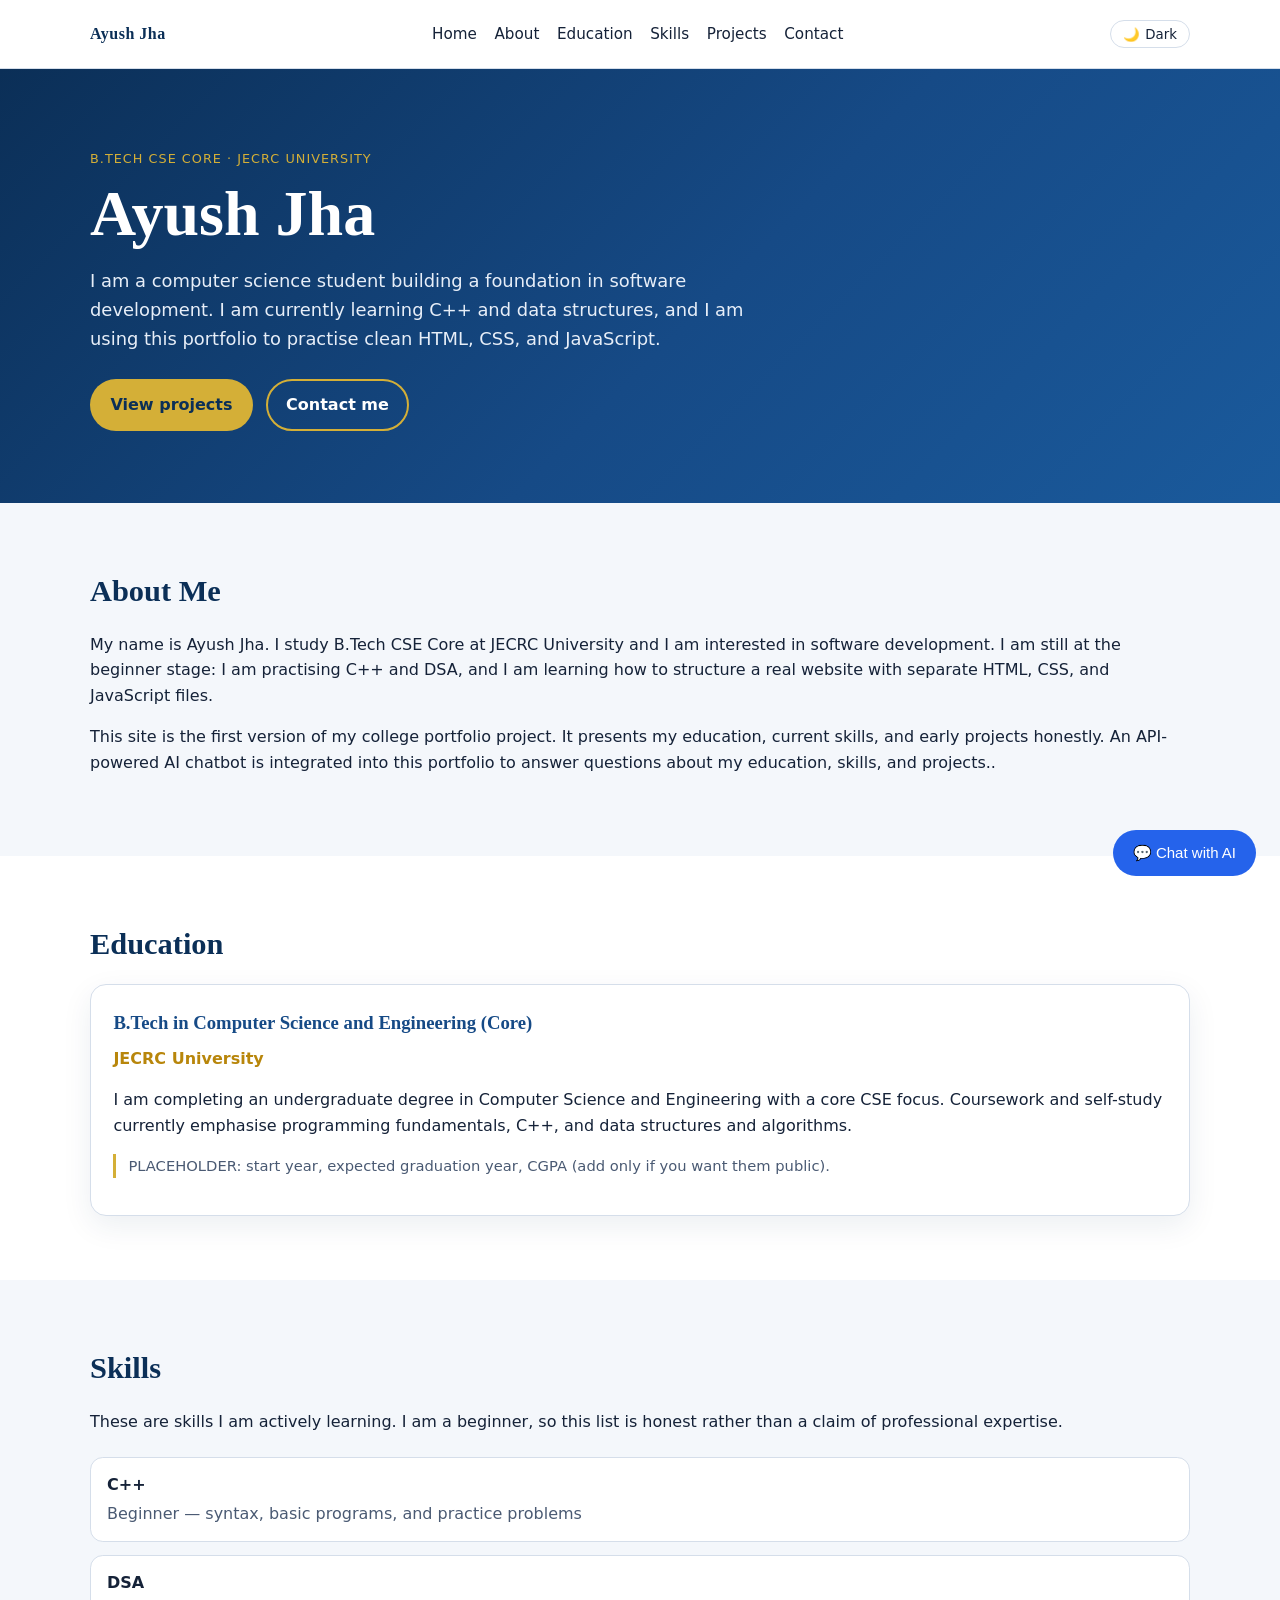
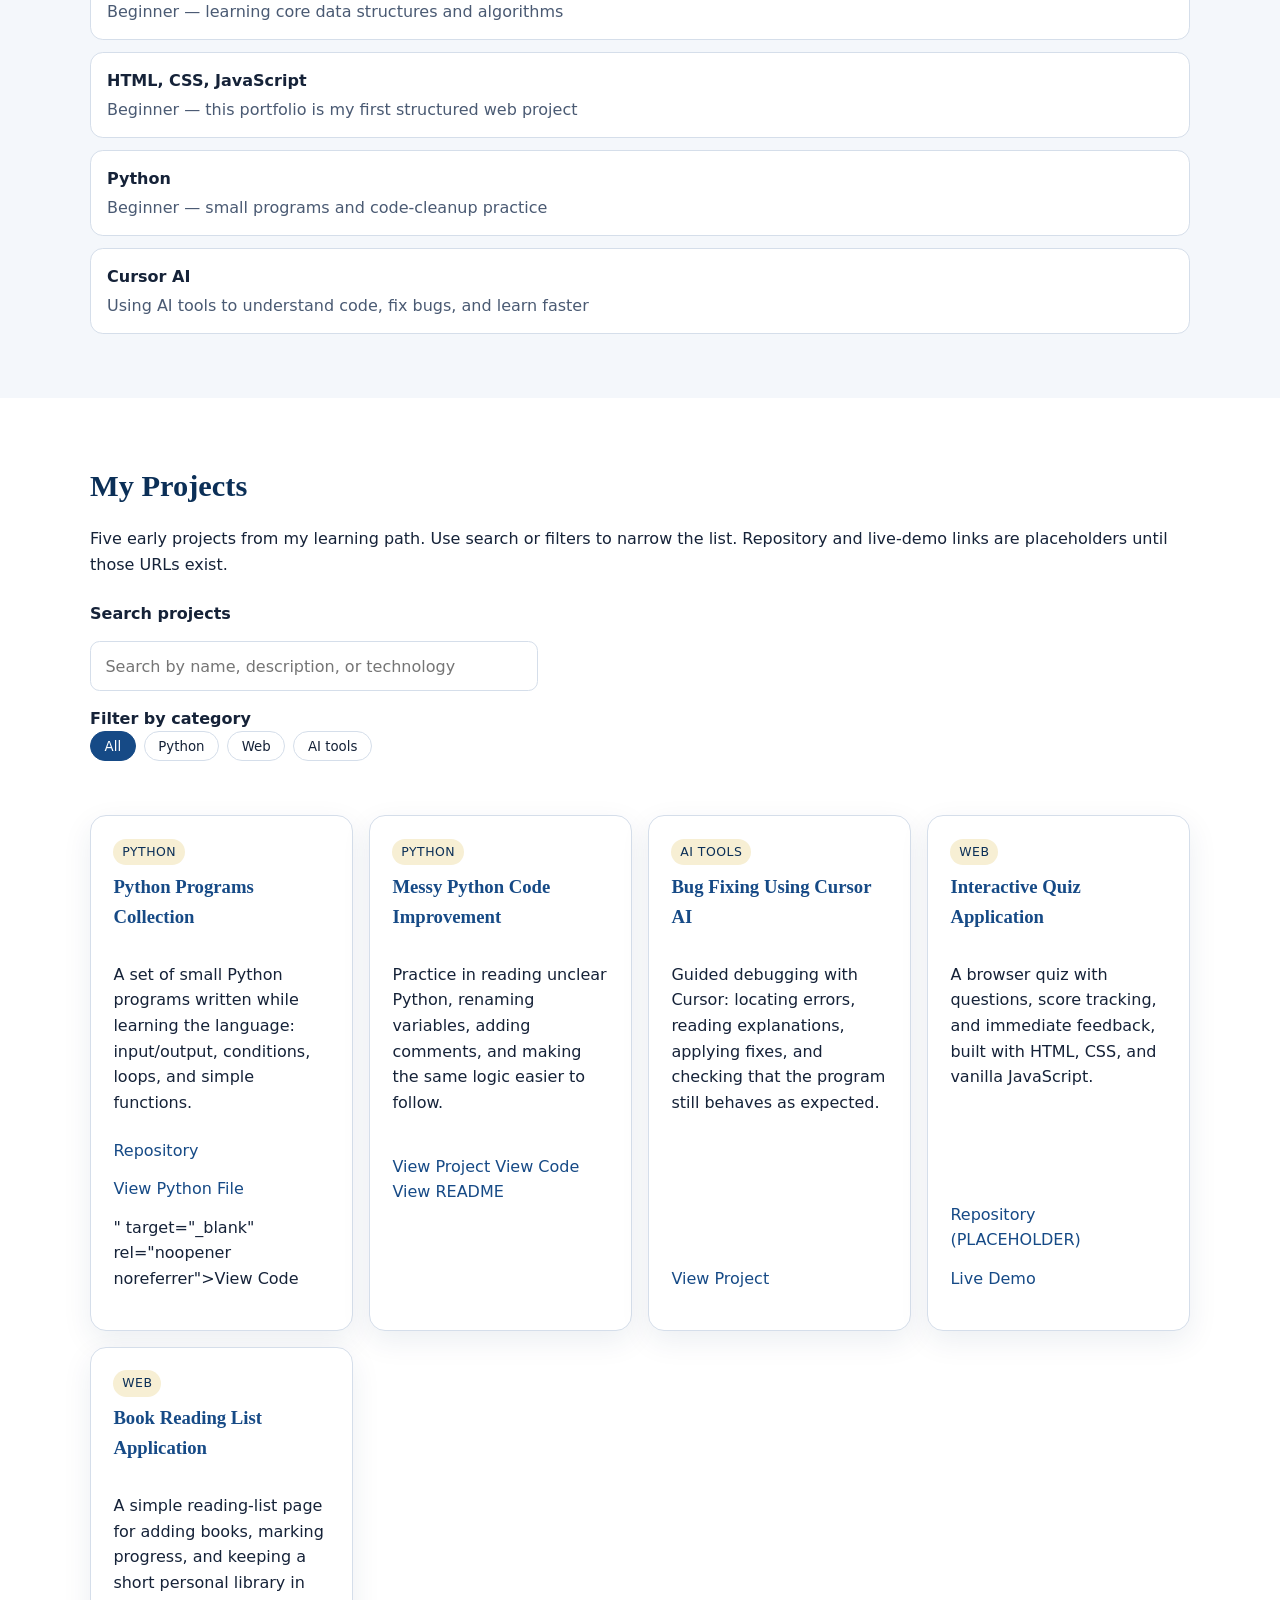
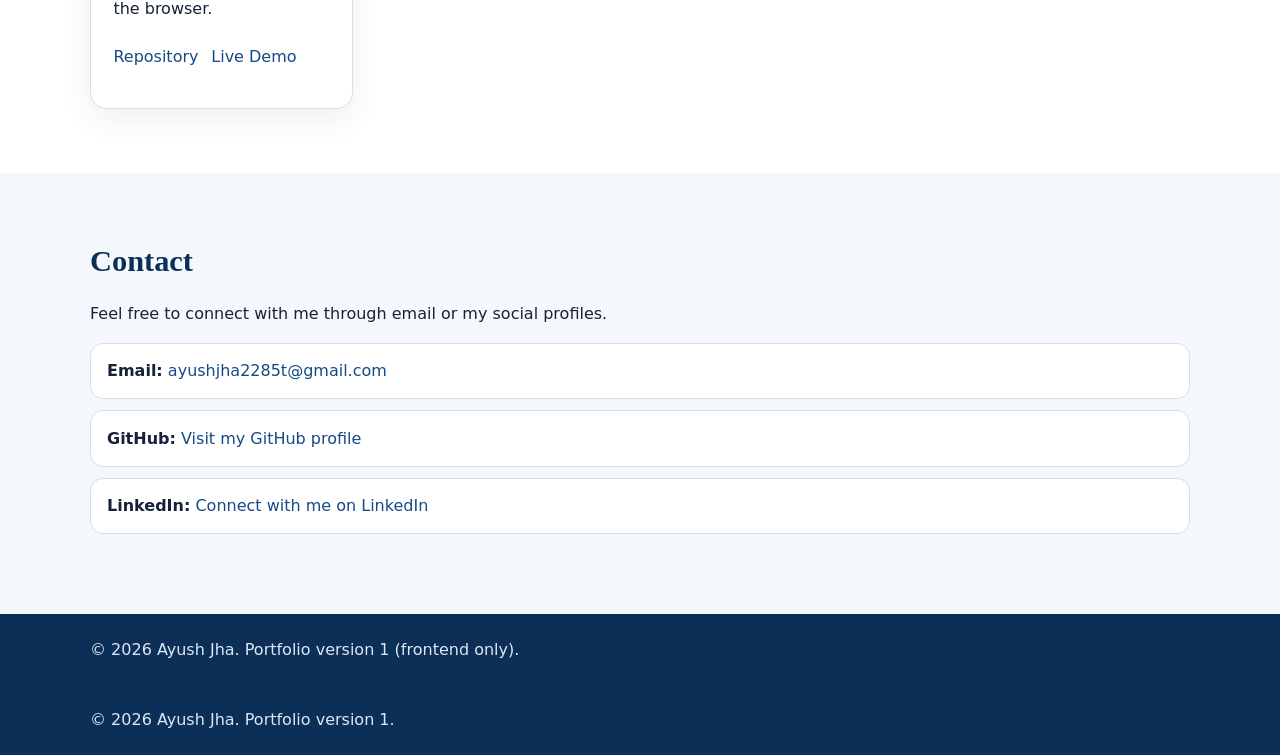
<file: index.html>
<!DOCTYPE html>
<html lang="en">
  <head>
    <meta charset="UTF-8" />
    <meta name="viewport" content="width=device-width, initial-scale=1.0" />
    <meta
      name="description"
      content="Personal portfolio of Ayush Jha, B.Tech CSE student at JECRC University."
    />
    <title>Ayush Jha | Portfolio</title>
    <!-- Styles live in a separate file so HTML stays easy to read. -->
    <link rel="stylesheet" href="style.css" />
  </head>
  <body>
    <a class="skip-link" href="#main">Skip to main content</a>

    <header class="site-header">
      <div class="container header-inner">
        <a class="logo" href="#home">Ayush Jha</a>

        <!-- Desktop navigation. On small screens this becomes a slide-down menu. -->
        <nav class="site-nav" id="primary-nav" aria-label="Primary">
          <ul class="nav-list">
            <li><a href="#home">Home</a></li>
            <li><a href="#about">About</a></li>
            <li><a href="#education">Education</a></li>
            <li><a href="#skills">Skills</a></li>
            <li><a href="#projects">Projects</a></li>
            <li><a href="#contact">Contact</a></li>
          </ul>
        </nav>

        <div class="header-actions">
          <button
            type="button"
            class="theme-toggle"
            id="theme-toggle"
            aria-label="Switch to dark mode"
          >
            <span class="theme-toggle-icon" aria-hidden="true">🌙</span>
            <span class="theme-toggle-text">Dark</span>
          </button>

          <button
            type="button"
            class="nav-toggle"
            id="nav-toggle"
            aria-expanded="false"
            aria-controls="primary-nav"
            aria-label="Open menu"
          >
            <span class="nav-toggle-bar"></span>
            <span class="nav-toggle-bar"></span>
            <span class="nav-toggle-bar"></span>
          </button>
        </div>
      </div>
    </header>

    <main id="main">
      <!-- HOME -->
      <section class="hero" id="home">
        <div class="container hero-inner">
          <p class="eyebrow">B.Tech CSE Core · JECRC University</p>
          <h1>Ayush Jha</h1>
          <p class="hero-lead">
            I am a computer science student building a foundation in software
            development. I am currently learning C++ and data structures, and I
            am using this portfolio to practise clean HTML, CSS, and JavaScript.
          </p>
          <div class="hero-actions">
            <a class="btn btn-primary" href="#projects">View projects</a>
            <a class="btn btn-secondary" href="#contact">Contact me</a>
          </div>
        </div>
      </section>

      <!-- ABOUT -->
      <section class="section" id="about">
        <div class="container">
          <h2>About Me</h2>
          <p>
            My name is Ayush Jha. I study B.Tech CSE Core at JECRC University
            and I am interested in software development. I am still at the
            beginner stage: I am practising C++ and DSA, and I am learning how
            to structure a real website with separate HTML, CSS, and JavaScript
            files.
          </p>
          <p>
            This site is the first version of my college portfolio project. It
            presents my education, current skills, and early projects honestly.
            An API-powered AI chatbot is integrated into this portfolio to answer questions about my education, skills, and projects..
          </p>
        </div>
      </section>

      <!-- EDUCATION -->
      <section class="section section-alt" id="education">
        <div class="container">
          <h2>Education</h2>
          <article class="edu-card">
            <h3>B.Tech in Computer Science and Engineering (Core)</h3>
            <p class="edu-meta">JECRC University</p>
            <p>
              I am completing an undergraduate degree in Computer Science and
              Engineering with a core CSE focus. Coursework and self-study
              currently emphasise programming fundamentals, C++, and data
              structures and algorithms.
            </p>
            <p class="placeholder-note">
              PLACEHOLDER: start year, expected graduation year, CGPA (add only
              if you want them public).
            </p>
          </article>
        </div>
      </section>

      <!-- SKILLS -->
      <section class="section" id="skills">
        <div class="container">
          <h2>Skills</h2>
          <p>
            These are skills I am actively learning. I am a beginner, so this
            list is honest rather than a claim of professional expertise.
          </p>
          <ul class="skill-list">
            <li>
              <strong>C++</strong>
              <span>Beginner — syntax, basic programs, and practice problems</span>
            </li>
            <li>
              <strong>DSA</strong>
              <span>Beginner — learning core data structures and algorithms</span>
            </li>
            <li>
              <strong>HTML, CSS, JavaScript</strong>
              <span>Beginner — this portfolio is my first structured web project</span>
            </li>
            <li>
              <strong>Python</strong>
              <span>Beginner — small programs and code-cleanup practice</span>
            </li>
            <li>
              <strong>Cursor AI</strong>
              <span>Using AI tools to understand code, fix bugs, and learn faster</span>
            </li>
          </ul>
        </div>
      </section>

      <!-- PROJECTS -->
      <section class="section section-alt" id="projects">
        <div class="container">
          <h2>My Projects</h2>
          <p>
            Five early projects from my learning path. Use search or filters to
            narrow the list. Repository and live-demo links are placeholders
            until those URLs exist.
          </p>

          <div class="project-toolbar">
            <label class="search-label" for="project-search">Search projects</label>
            <input
              type="search"
              id="project-search"
              placeholder="Search by name, description, or technology"
            />

            <fieldset class="filter-group">
              <legend>Filter by category</legend>
              <button type="button" class="filter-btn is-active" data-filter="all">
                All
              </button>
              <button type="button" class="filter-btn" data-filter="python">
                Python
              </button>
              <button type="button" class="filter-btn" data-filter="web">
                Web
              </button>
              <button type="button" class="filter-btn" data-filter="ai">
                AI tools
              </button>
            </fieldset>
          </div>

          <p class="filter-status" id="filter-status" aria-live="polite"></p>

          <div class="project-grid" id="project-grid">
            <article
              class="project-card"
              data-category="python" 
              data-search="python programs collection beginner scripts"
            >
              <p class="project-tag">Python</p>
              <h3>Python Programs Collection</h3>
              <p>
                A set of small Python programs written while learning the
                language: input/output, conditions, loops, and simple functions.
              </p>
              <p class="project-links">
                <a href="https://github.com/ayushjha2285t-sudo/my_portfolio2461/tree/main/python-programs" target="_blank" rel="noopener noreferrer">Repository</a>
                
                <a href="https://github.com/ayushjha2285t-sudo/my_portfolio2461/blob/main/python-programs/programs.py" target="_blank" rel="noopener noreferrer">View Python File</a>" target="_blank" rel="noopener noreferrer">View Code</a>
              </p>
            </article>

            <article
              class="project-card"
              data-category="python"
              data-search="messy python code improvement refactor cleanup"
            >
              <p class="project-tag">Python</p>
              <h3>Messy Python Code Improvement</h3>
              <p>
                Practice in reading unclear Python, renaming variables, adding
                comments, and making the same logic easier to follow.
              </p>
             <p>
    <a href="https://github.com/ayushjha2285t-sudo/my_portfolio2461/tree/main/messy-python-code" target="_blank" rel="noopener noreferrer">View Project</a>
    <a href="https://github.com/ayushjha2285t-sudo/my_portfolio2461/blob/main/messy-python-code/messy_code.py" target="_blank" rel="noopener noreferrer">View Code</a>
    <a href="https://github.com/ayushjha2285t-sudo/my_portfolio2461/blob/main/messy-python-code/README.md" target="_blank" rel="noopener noreferrer">View README</a>
</p>
            </article>

            <article
              class="project-card"
              data-category="ai"
              data-search="bug fixing using cursor ai debugging"
            >
              <p class="project-tag">AI tools</p>
              <h3>Bug Fixing Using Cursor AI</h3>
              <p>
                Guided debugging with Cursor: locating errors, reading
                explanations, applying fixes, and checking that the program
                still behaves as expected.
              </p>
              <p class="project-links">
                <a href="https://github.com/ayushjha2285t-sudo/my_portfolio2461/tree/main/bug-fixing-cursor-ai" target="_blank" rel="noopener noreferrer">View Project</a>
         
                
              </p>
            </article>

            <article
              class="project-card"
              data-category="web"
              data-search="interactive quiz application html css javascript"
            >
              <p class="project-tag">Web</p>
              <h3>Interactive Quiz Application</h3>
              <p>
                A browser quiz with questions, score tracking, and immediate
                feedback, built with HTML, CSS, and vanilla JavaScript.
              </p>
              <p class="project-links">
                <a href="#projects" data-placeholder-link="true"
                  >Repository (PLACEHOLDER)</a
                >
                <a href="quiz-app/index.html" target="_blank" rel="noopener noreferrer">
                  Live Demo
              </a>
              </p>
            </article>

            <article
              class="project-card"
              data-category="web"
              data-search="book reading list application html css javascript"
            >
              <p class="project-tag">Web</p>
              <h3>Book Reading List Application</h3>
              <p>
                A simple reading-list page for adding books, marking progress,
                and keeping a short personal library in the browser.
              </p>
              <p class="project-links">
                <a href="https://github.com/ayushjha2285t-sudo/PORTFOLIO/tree/main/book-reading-list"
                   target="_blank" rel="noopener noreferrer">Repository</a>
                <a href="book-reading-list/index.html"
                   target="_blank" rel="noopener noreferrer">Live Demo</a>
            </p>
        
            </article>
          </div>
        </div>
      </section>

      <!-- CONTACT -->
      <!-- CONTACT -->
<section class="section" id="contact">
  <div class="container">
    <h2>Contact</h2>
    <p>
      Feel free to connect with me through email or my social profiles.
    </p>

    <ul class="contact-list">
      <li>
        <strong>Email:</strong>
        <a href="mailto:ayushjha2285t@gmail.com">
          ayushjha2285t@gmail.com
        </a>
      </li>

      <li>
        <strong>GitHub:</strong>
        <a
          href="https://github.com/ayushjha2285t-sudo"
          target="_blank"
          rel="noopener noreferrer"
        >
          Visit my GitHub profile
        </a>
      </li>

      <li>
        <strong>LinkedIn:</strong>
        <a
          href="https://www.linkedin.com/in/ayush-jha-2b986437b/?isSelfProfile=true"
          target="_blank"
          rel="noopener noreferrer"
        >
          Connect with me on LinkedIn
        </a>
      </li>
    </ul>
  </div>
</section>
    </main>

    <footer class="site-footer">
      <div class="container">
        <p>&copy; 2026 Ayush Jha. Portfolio version 1 (frontend only).</p>
      </div>
    </footer>

    <footer class="site-footer">
      <div class="container">
        <p>&copy; 2026 Ayush Jha. Portfolio version 1.</p>
      </div>
    </footer>
  
    <!-- Floating AI Chatbot -->
    <div id="chatbot">
      <button id="chat-toggle" type="button">💬 Chat with AI</button>
  
      <div id="chat-window" hidden>
        <div id="chat-messages">
          Hi! Ask me about my portfolio.
        </div>
  
        <form id="chat-form">
          <input
            id="chat-input"
            type="text"
            placeholder="Type your message..."
            required
          />
          <button id="chat-send" type="submit">Send</button>
        </form>
      </div>
    </div>
  
    <script src="script.js"></script>
  </body>
  </html>
</file>
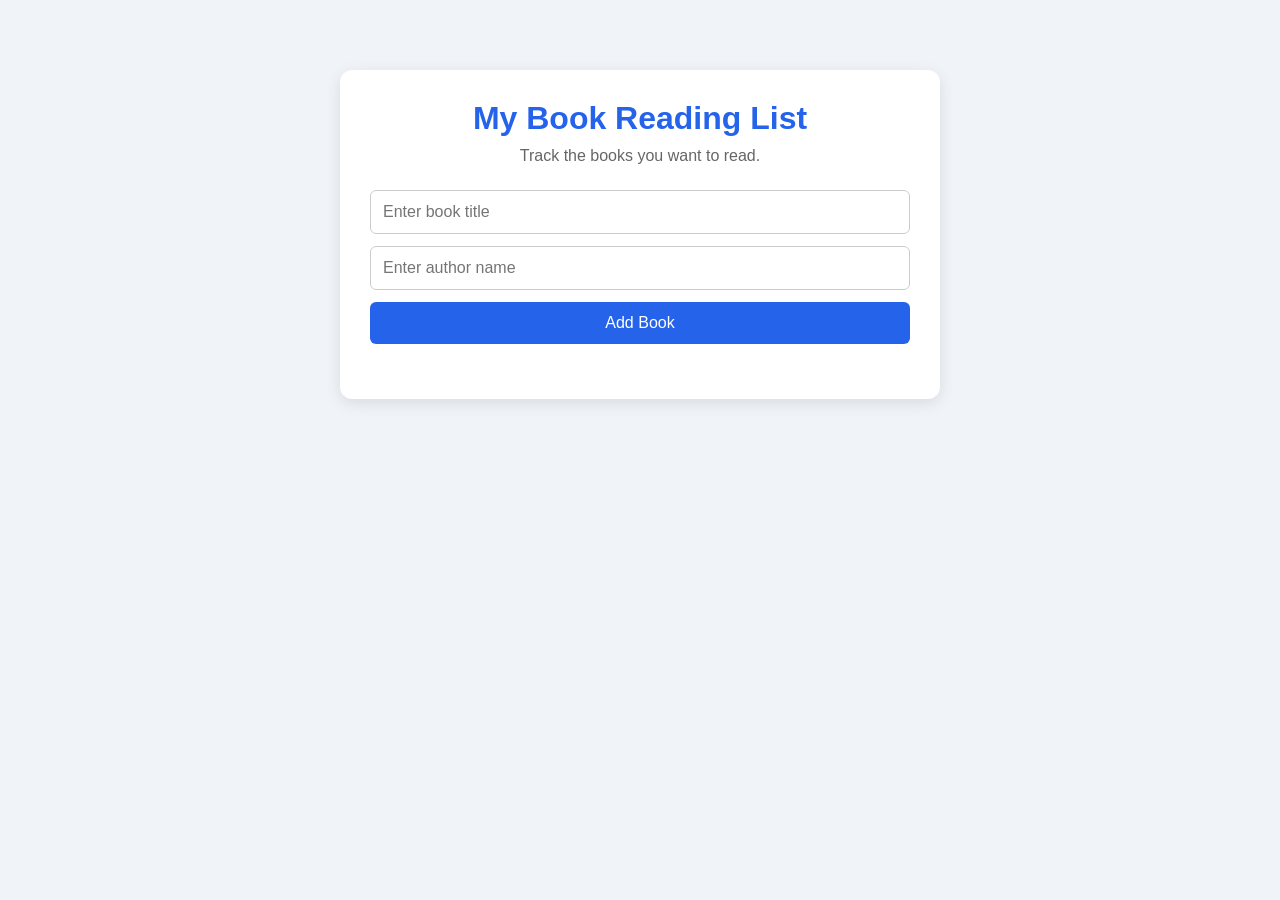
<file: book-reading-list/index.html>
<!DOCTYPE html>
<html lang="en">
<head>
    <meta charset="UTF-8">
    <meta name="viewport" content="width=device-width, initial-scale=1.0">
    <title>Book Reading List</title>
    <link rel="stylesheet" href="style.css">
</head>
<body>
    <div class="container">
        <h1>My Book Reading List</h1>
        <p>Track the books you want to read.</p>

        <form id="bookForm">
            <input type="text" id="bookTitle" placeholder="Enter book title" required>
            <input type="text" id="bookAuthor" placeholder="Enter author name" required>
            <button type="submit">Add Book</button>
        </form>

        <ul id="bookList"></ul>
    </div>

    <script src="script.js"></script>
</body>
</html>
</file>
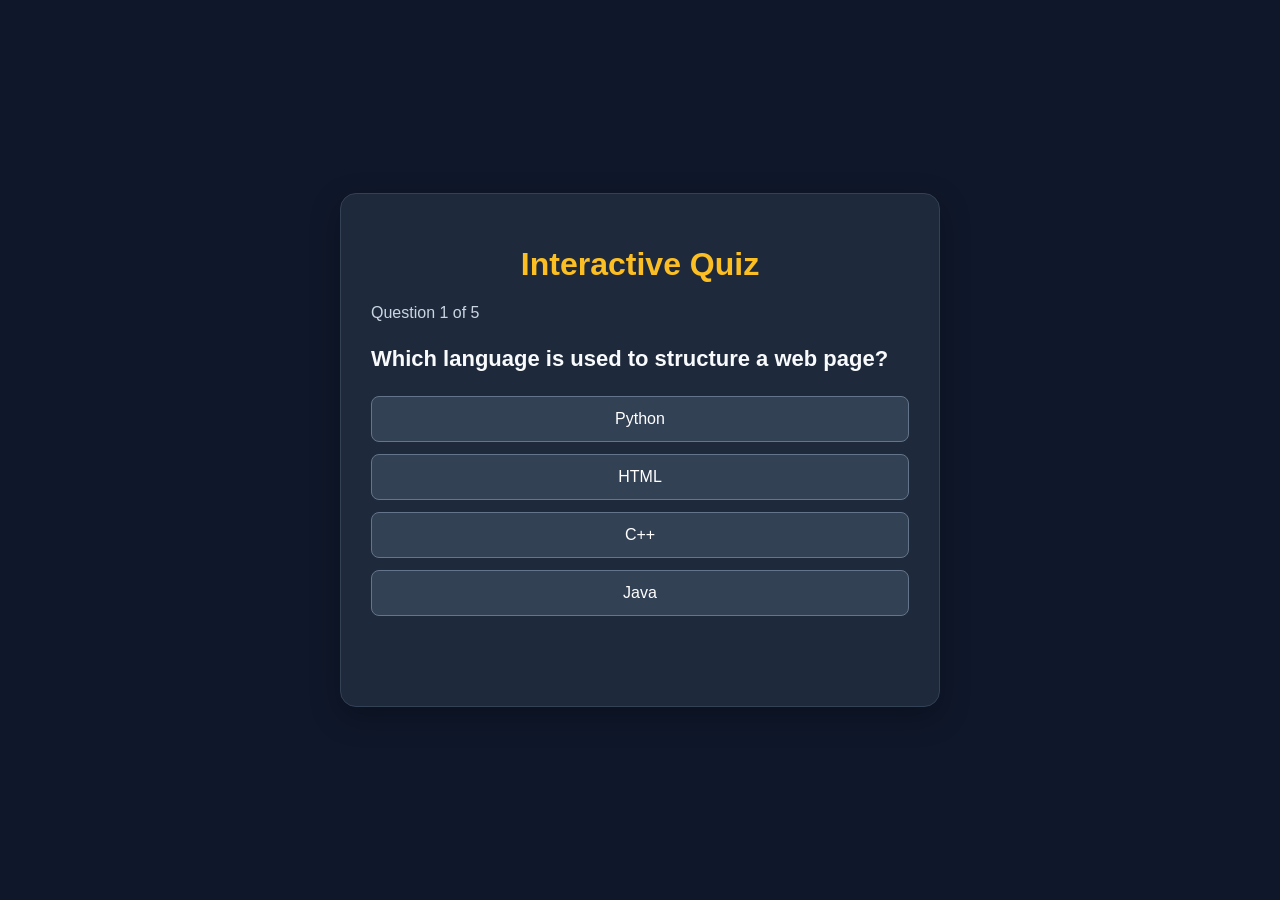
<file: quiz-app/index.html>
<!DOCTYPE html>
<html lang="en">
<head>
  <meta charset="UTF-8">
  <meta name="viewport" content="width=device-width, initial-scale=1.0">
  <title>Interactive Quiz</title>
  <link rel="stylesheet" href="style.css">
</head>
<body>
  <main class="quiz-container">
    <h1>Interactive Quiz</h1>
    <p id="progress">Question 1 of 5</p>
    <h2 id="question">Loading question...</h2>
    <div id="answers"></div>
    <p id="feedback" aria-live="polite"></p>
    <button id="next-btn" hidden>Next Question</button>
    <p id="score"></p>
  </main>
  <script src="script.js"></script>
</body>
</html>
</file>
<file: style.css>
/* Colour tokens: professional blue, white, and gold.
   Dark mode overrides the same names so components stay simple. */
:root {
  --blue-900: #0b2f57;
  --blue-700: #164a86;
  --blue-500: #1f6fbf;
  --gold-600: #b8860b;
  --gold-500: #d4af37;
  --gold-100: #f7efd4;
  --white: #ffffff;
  --bg: #f4f7fb;
  --bg-alt: #ffffff;
  --text: #152238;
  --muted: #4a5a73;
  --border: #d5deea;
  --shadow: 0 10px 30px rgba(11, 47, 87, 0.08);
  --header-bg: rgba(255, 255, 255, 0.92);
  --card-bg: #ffffff;
  --focus: #1f6fbf;
}

html[data-theme="dark"] {
  --bg: #0d1624;
  --bg-alt: #121d2e;
  --text: #e8eef7;
  --muted: #b3c0d4;
  --border: #2a3c55;
  --shadow: 0 10px 30px rgba(0, 0, 0, 0.35);
  --header-bg: rgba(13, 22, 36, 0.94);
  --card-bg: #162338;
  --gold-100: #3a3114;
  --focus: #d4af37;
}

*,
*::before,
*::after {
  box-sizing: border-box;
}

html {
  scroll-behavior: smooth;
}

body {
  margin: 0;
  font-family: "Segoe UI", system-ui, sans-serif;
  background: var(--bg);
  color: var(--text);
  line-height: 1.6;
}

h1,
h2,
h3,
.logo {
  font-family: Georgia, "Times New Roman", serif;
}

img {
  max-width: 100%;
}

a {
  color: var(--blue-700);
  text-decoration: none;
  transition: color 0.2s ease, background-color 0.2s ease, border-color 0.2s ease;
}

html[data-theme="dark"] a {
  color: #7eb6ef;
}

a:hover,
a:focus-visible {
  color: var(--gold-600);
  text-decoration: underline;
}

:focus-visible {
  outline: 3px solid var(--focus);
  outline-offset: 3px;
}

.skip-link {
  position: absolute;
  left: 1rem;
  top: -4rem;
  background: var(--blue-900);
  color: var(--white);
  padding: 0.5rem 0.9rem;
  z-index: 100;
}

.skip-link:focus {
  top: 0.75rem;
  color: var(--white);
  text-decoration: none;
}

.container {
  width: min(1100px, calc(100% - 2rem));
  margin-inline: auto;
}

.site-header {
  position: sticky;
  top: 0;
  z-index: 50;
  background: var(--bg-alt);
  border-bottom: 1px solid var(--border);
}

.header-inner {
  display: flex;
  align-items: center;
  justify-content: space-between;
  gap: 1rem;
  min-height: 4.25rem;
}

.logo {
  font-weight: 700;
  letter-spacing: 0.03em;
  color: var(--blue-900);
  text-decoration: none;
}

html[data-theme="dark"] .logo {
  color: var(--gold-500);
}

.logo:hover,
.logo:focus-visible {
  color: var(--gold-600);
  text-decoration: none;
}

.nav-list {
  display: flex;
  gap: 1.1rem;
  list-style: none;
  margin: 0;
  padding: 0;
}

.nav-list a {
  color: var(--text);
  font-size: 0.95rem;
  text-decoration: none;
  padding-bottom: 0.15rem;
  border-bottom: 2px solid transparent;
}

.nav-list a:hover,
.nav-list a:focus-visible {
  color: var(--blue-700);
  border-bottom-color: var(--gold-500);
  text-decoration: none;
}

.header-actions {
  display: flex;
  align-items: center;
  gap: 0.6rem;
}

.theme-toggle,
.nav-toggle,
.filter-btn,
.btn {
  font-family: inherit;
  cursor: pointer;
}

.theme-toggle {
  display: inline-flex;
  align-items: center;
  gap: 0.35rem;
  border: 1px solid var(--border);
  background: var(--card-bg);
  color: var(--text);
  border-radius: 999px;
  padding: 0.35rem 0.75rem;
}

.theme-toggle:hover,
.theme-toggle:focus-visible {
  border-color: var(--gold-500);
  background: var(--gold-100);
}

.nav-toggle {
  display: none;
  width: 2.5rem;
  height: 2.5rem;
  border: 1px solid var(--border);
  background: var(--card-bg);
  border-radius: 0.4rem;
  padding: 0.45rem;
  flex-direction: column;
  justify-content: center;
  gap: 0.28rem;
}

.nav-toggle-bar {
  display: block;
  height: 2px;
  background: var(--blue-900);
}

html[data-theme="dark"] .nav-toggle-bar {
  background: var(--gold-500);
}

.hero {
  background:
    linear-gradient(135deg, var(--blue-900), var(--blue-700) 55%, #1a5a9c);
  color: var(--white);
  padding: 5rem 0 4.5rem;
}

.eyebrow {
  margin: 0 0 0.6rem;
  letter-spacing: 0.08em;
  text-transform: uppercase;
  font-size: 0.8rem;
  color: var(--gold-500);
}

.hero h1 {
  margin: 0 0 1rem;
  font-size: clamp(2.2rem, 5vw, 4rem);
  line-height: 1.1;
}

.hero-lead {
  max-width: 42rem;
  font-size: 1.12rem;
  color: #e7eef8;
}

.hero-actions {
  display: flex;
  flex-wrap: wrap;
  gap: 0.8rem;
  margin-top: 1.6rem;
}

.btn {
  display: inline-block;
  padding: 0.7rem 1.15rem;
  border-radius: 999px;
  text-decoration: none;
  border: 2px solid transparent;
  font-weight: 700;
}

.btn-primary {
  background: var(--gold-500);
  color: var(--blue-900);
}

.btn-primary:hover,
.btn-primary:focus-visible {
  background: var(--white);
  color: var(--blue-900);
  text-decoration: none;
}

.btn-secondary {
  background: transparent;
  color: var(--white);
  border-color: var(--gold-500);
}

.btn-secondary:hover,
.btn-secondary:focus-visible {
  background: var(--gold-500);
  color: var(--blue-900);
  text-decoration: none;
}

.hero,
.section {
  scroll-margin-top: 4.5rem;
}

.section {
  padding: 4rem 0;
}

.section-alt {
  background: var(--bg-alt);
}

h2 {
  margin: 0 0 1rem;
  color: var(--blue-900);
  font-size: 1.9rem;
}

html[data-theme="dark"] h2,
html[data-theme="dark"] h3 {
  color: var(--gold-500);
}

h3 {
  margin: 0 0 0.5rem;
  color: var(--blue-700);
}

.edu-card,
.project-card {
  background: var(--card-bg);
  border: 1px solid var(--border);
  border-radius: 1rem;
  padding: 1.4rem;
  box-shadow: var(--shadow);
}

.edu-meta {
  margin-top: 0;
  color: var(--gold-600);
  font-weight: 700;
}

.placeholder-note {
  font-size: 0.92rem;
  color: var(--muted);
  border-left: 3px solid var(--gold-500);
  padding-left: 0.75rem;
}

.skill-list {
  list-style: none;
  padding: 0;
  margin: 1.4rem 0 0;
  display: grid;
  gap: 0.8rem;
}

.skill-list li {
  background: var(--card-bg);
  border: 1px solid var(--border);
  border-radius: 0.8rem;
  padding: 0.9rem 1rem;
  display: grid;
  gap: 0.2rem;
}

.skill-list span {
  color: var(--muted);
}

.project-toolbar {
  display: grid;
  gap: 0.9rem;
  margin: 1.5rem 0 1rem;
}

.search-label {
  font-weight: 700;
}

#project-search {
  width: 100%;
  max-width: 28rem;
  padding: 0.7rem 0.9rem;
  border: 1px solid var(--border);
  border-radius: 0.6rem;
  background: var(--card-bg);
  color: var(--text);
  font: inherit;
}

.filter-group {
  border: 0;
  padding: 0;
  margin: 0;
  display: flex;
  flex-wrap: wrap;
  gap: 0.5rem;
  align-items: center;
}

.filter-group legend {
  padding: 0;
  margin-right: 0.5rem;
  font-weight: 700;
}

.filter-btn {
  border: 1px solid var(--border);
  background: var(--card-bg);
  color: var(--text);
  border-radius: 999px;
  padding: 0.4rem 0.85rem;
}

.filter-btn:hover,
.filter-btn:focus-visible {
  border-color: var(--gold-500);
  color: var(--blue-900);
}

html[data-theme="dark"] .filter-btn:hover,
html[data-theme="dark"] .filter-btn:focus-visible {
  color: var(--gold-500);
}

.filter-btn.is-active {
  background: var(--blue-700);
  color: var(--white);
  border-color: var(--blue-700);
}

.filter-status {
  min-height: 1.4em;
  color: var(--muted);
  margin: 0 0 1rem;
}

.project-grid {
  display: grid;
  grid-template-columns: repeat(auto-fit, minmax(250px, 1fr));
  gap: 1rem;
}

.project-card {
  display: flex;
  flex-direction: column;
  gap: 0.4rem;
  transition: transform 0.2s ease, border-color 0.2s ease;
}

.project-card:hover {
  transform: translateY(-4px);
  border-color: var(--gold-500);
}

.project-card.is-hidden {
  display: none;
}

.project-tag {
  margin: 0;
  width: fit-content;
  background: var(--gold-100);
  color: var(--blue-900);
  font-size: 0.78rem;
  letter-spacing: 0.04em;
  text-transform: uppercase;
  padding: 0.2rem 0.55rem;
  border-radius: 999px;
}

html[data-theme="dark"] .project-tag {
  color: var(--gold-500);
}

.project-links {
  margin-top: auto;
  display: flex;
  flex-wrap: wrap;
  gap: 0.8rem;
}

.contact-list {
  list-style: none;
  padding: 0;
  display: grid;
  gap: 0.7rem;
}

.contact-list li {
  background: var(--card-bg);
  border: 1px solid var(--border);
  border-radius: 0.8rem;
  padding: 0.9rem 1rem;
}

.site-footer {
  background: var(--blue-900);
  color: #dce7f5;
  padding: 1.4rem 0;
}

.site-footer p {
  margin: 0;
}

/* Mobile navigation */
@media (max-width: 800px) {
  .nav-toggle {
    display: inline-flex;
  }

  .site-nav {
    display: none;
    position: absolute;
    left: 0;
    right: 0;
    top: 100%;
    z-index: 60;
    background: var(--bg-alt);
    border-bottom: 1px solid var(--border);
    padding: 0.75rem 1rem 1rem;
    box-shadow: var(--shadow);
  }

  .site-nav.is-open {
    display: block;
  }

  .nav-list {
    flex-direction: column;
    gap: 0.4rem;
  }

  .nav-list a {
    display: block;
    padding: 0.55rem 0.2rem;
  }
}

@media (max-width: 520px) {
  .hero {
    padding: 3.5rem 0 3rem;
  }

  .theme-toggle-text {
    display: none;
  }
}
/* Floating AI Chatbot */
#chatbot {
  position: fixed;
  right: 24px;
  bottom: 24px;
  z-index: 9999;
  font-family: Arial, sans-serif;
}

#chat-toggle {
  background: #2563eb;
  color: white;
  border: none;
  border-radius: 30px;
  padding: 14px 20px;
  cursor: pointer;
  font-size: 15px;
}

#chat-window {
  width: 300px;
  height: 350px;
  margin-bottom: 10px;
  padding: 15px;
  border-radius: 12px;
  background: white;
  color: #222;
  box-shadow: 0 4px 20px rgba(0, 0, 0, 0.25);
}

#chat-window[hidden] {
  display: none;
}

#chat-messages {
  height: 250px;
  overflow-y: auto;
  margin-bottom: 10px;
}

#chat-input {
  width: 65%;
  padding: 8px;
}

#chat-send {
  padding: 8px;
  cursor: pointer;
}
</file>
<file: book-reading-list/style.css>
* {
    margin: 0;
    padding: 0;
    box-sizing: border-box;
}

body {
    font-family: Arial, sans-serif;
    background: #f0f4f8;
    color: #333;
    padding: 30px 15px;
}

.container {
    max-width: 600px;
    margin: 40px auto;
    background: white;
    padding: 30px;
    border-radius: 12px;
    box-shadow: 0 4px 15px rgba(0, 0, 0, 0.1);
}

h1 {
    text-align: center;
    color: #2563eb;
    margin-bottom: 10px;
}

p {
    text-align: center;
    margin-bottom: 25px;
    color: #666;
}

form {
    display: flex;
    flex-direction: column;
    gap: 12px;
}

input {
    padding: 12px;
    border: 1px solid #ccc;
    border-radius: 6px;
    font-size: 16px;
}

button {
    padding: 12px;
    background: #2563eb;
    color: white;
    border: none;
    border-radius: 6px;
    cursor: pointer;
    font-size: 16px;
}

button:hover {
    background: #1d4ed8;
}

ul {
    list-style: none;
    margin-top: 25px;
}

li {
    background: #f0f4f8;
    padding: 14px;
    margin-bottom: 10px;
    border-radius: 6px;
    display: flex;
    justify-content: space-between;
    align-items: center;
    gap: 10px;
    overflow-wrap: anywhere;
}

li button {
    background: #dc2626;
    padding: 8px 12px;
    font-size: 14px;
    flex-shrink: 0;
}

li button:hover {
    background: #b91c1c;
}
</file>
<file: quiz-app/style.css>
* {
    box-sizing: border-box;
  }
  
  body {
    margin: 0;
    min-height: 100vh;
    display: flex;
    justify-content: center;
    align-items: center;
    padding: 20px;
    font-family: Arial, sans-serif;
    background: #0f172a;
    color: #f8fafc;
  }
  
  .quiz-container {
    width: 100%;
    max-width: 600px;
    padding: 30px;
    background: #1e293b;
    border: 1px solid #334155;
    border-radius: 16px;
    box-shadow: 0 10px 30px #0004;
  }
  
  h1 {
    text-align: center;
    color: #fbbf24;
  }
  
  #progress {
    color: #cbd5e1;
  }
  
  #question {
    margin: 24px 0;
    font-size: 22px;
  }
  
  #answers {
    display: grid;
    gap: 12px;
  }
  
  .answer-btn,
  #next-btn {
    padding: 13px;
    border: 1px solid #64748b;
    border-radius: 8px;
    background: #334155;
    color: white;
    font-size: 16px;
    cursor: pointer;
  }
  
  .answer-btn:hover,
  #next-btn:hover {
    background: #475569;
  }
  
  .answer-btn:disabled {
    cursor: default;
    opacity: 0.9;
  }
  
  .correct {
    background: #166534 !important;
  }
  
  .wrong {
    background: #991b1b !important;
  }
  
  #feedback {
    min-height: 24px;
    font-weight: bold;
  }
  
  #next-btn {
    margin-top: 12px;
    background: #d4a72c;
    color: #111827;
    border: none;
  }
  
  #next-btn[hidden] {
    display: none;
  }
  
  #score {
    text-align: center;
    font-size: 20px;
    font-weight: bold;
  }
  
  @media (max-width: 480px) {
    .quiz-container {
      padding: 20px;
    }
  
    #question {
      font-size: 19px;
    }
  }
</file>
